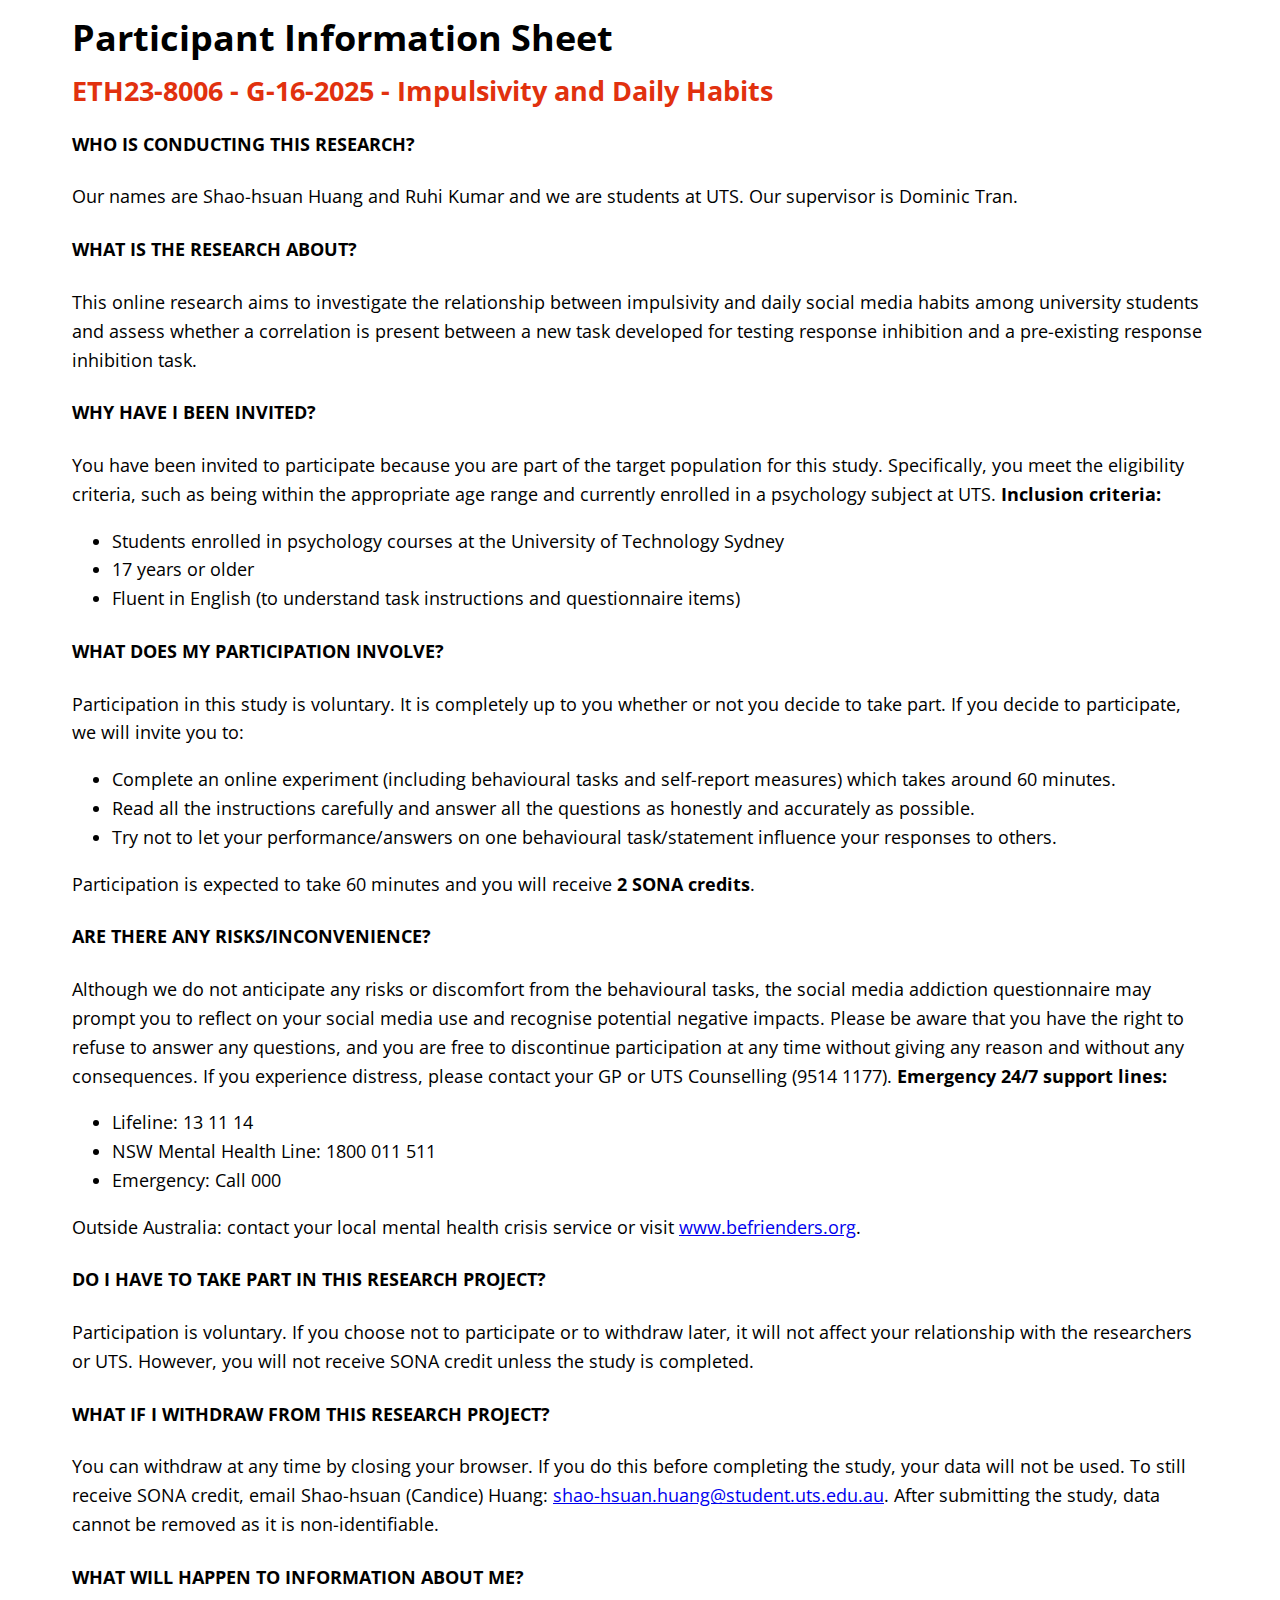
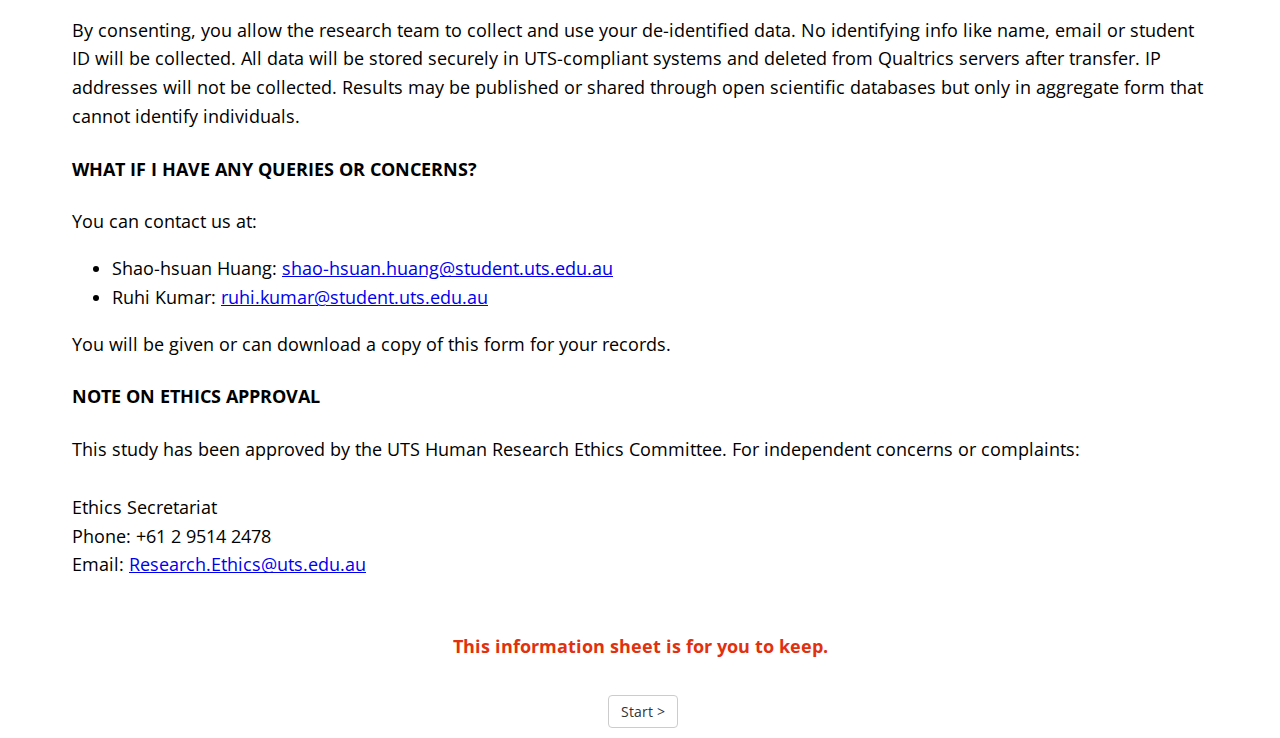
<file: index.html>
<!DOCTYPE html>
<html>

<head>
  <title>Task</title>
  <script src="jspsych-6-2/jspsych.js"></script>
  <script src="jspsych-6-2/plugins/jspsych-html-keyboard-response.js"></script>
  <script src="jspsych-6-2/plugins/jspsych-instructions.js"></script>
  <script src="jspsych-6-2/plugins/jspsych-survey-text.js"></script>
  <script src="jspsych-6-2/plugins/jspsych-survey-multi-choice.js"></script>
  <script src="jspsych-6-2/plugins/jspsych-call-function.js"></script> 
  <script src="jspsych-6-2/plugins/jspsych-fullscreen.js"></script>
  <script src="scripts/participant_info.js"></script>
  <link href="jspsych-6-2/css/jspsych.css" rel="stylesheet" type="text/css" />
</head>

<body></body>

<script>

  const timeline = [];

//set DataPipe
const DataPipe_ID = "ud5iLnD5akM1" // The DataPipe ID for where the data should be stored

// Parse URL parameters
const urlParams = new URLSearchParams(window.location.search);

// Try to get SONA participant ID (example keys)
const sonaParticipantID = urlParams.get('participant_id') || urlParams.get('id');

// Try to get Prolific IDs
const prolificPID = urlParams.get('PROLIFIC_PID');

// Decide which ID to use (priority: Prolific PID, then SONA)
const participantID = prolificPID || sonaParticipantID || jsPsych.randomization.randomID(10); ;
const filename = `${participantID}.csv`;


/* const save_data = {
    type: 'pipe',
    action: "save",
    experiment_id: DataPipe_ID,
    filename: filename,
    data_string: ()=>jsPsych.data.get().csv()
  }; */
            

const enter_fullscreen = {
 type: 'fullscreen',
 fullscreen_mode: true,
 message: '<p>The experiment will switch to fullscreen mode when you push the button below. </p>',
 button_label: 'Next'
};


  // Parameters
  var experimentname = "DRL_E1";

  const square_colours = [
    { hex: '#0072b2', name: 'blue' },
    { hex: '#e69f00', name: 'orange' },
    { hex: '#009E73', name: 'green' }
  ];
  const shuffle_colors = jsPsych.randomization.shuffle(square_colours);

  const DRL_times = ['5', '10', '30']

  jsPsych.data.addProperties({
    experiment_name: experimentname,
    participant_id: participantID,
    prolific_pid: prolificPID,
    sona_participant_id: sonaParticipantID
  });

  // Demographics
  var demo_1 = {
    type: 'survey-text',
    questions: [
      { prompt: "How old are you?", name: 'Age', required: true }
    ]
  };

  var demo_2 = {
    type: 'survey-multi-choice',
    questions: [
      {
        prompt: "Sex:",
        name: 'Sex',
        options: ["Male", "Female", "Prefer not to say"],
        required: true
      }
    ]
  };

  // Instructions
  var instructions = {
    type: 'instructions',
    pages: [
      '<p>In this task, your goal is to earn as many points as possible by pressing the spacebar when you see coloured squares. </p>',
      '<p>On each trial, the colour of the square tells you how long to wait before pressing the spacebar.</p>' +
      `<p><div style="display:inline-block; width:20px; height:20px; background-color:${shuffle_colors[0].hex};  margin-right:8px;"></div> = wait ${DRL_times[0]} seconds to press</p>` +
      `<p><div style="display:inline-block; width:20px; height:20px; background-color:${shuffle_colors[1].hex};  margin-right:8px;"></div>  = wait ${DRL_times[1]} seconds to press</p>` +
      `<p><div style="display:inline-block; width:20px; height:20px; background-color:${shuffle_colors[2].hex};  margin-right:8px;"></div>  = wait ${DRL_times[2]} seconds to press</p>` +
      `<p>You must press the spacebar <strong>after the wait</strong> but <strong>within a short period of that time to earn points</strong>. If you wait too long, the trial will time out and you will earn no points. </p>`,
      '<p>Please do not use a timer or a clock to guide your responses, you must judge the timing of your responses on your own. </p>'
    ],
    show_clickable_nav: true
  };

  // Practice Instructions
  var practice_instructions = {
    type: 'instructions',
    pages: [
    `<p>Start with a couple of practice trials.</p>
     <p>There will be one ${DRL_times[0]} second trial, and one ${DRL_times[1]} second trial.</p>`
  ],
    show_clickable_nav: true
  };

    // Start Instructions
  var start_instructions = {
    type: 'instructions',
    pages: [
      '<p> Now time for the real thing. There will be four blocks of about 5 minutes each, with a short break between blocks. </p>',
      '<p>Remember the following for pressing the spacebar: </p>' +
      `<p><div style="display:inline-block; width:20px; height:20px; border-radius: 3px; background-color:${shuffle_colors[0].hex};  margin-right:8px;"></div> = wait ${DRL_times[0]} seconds to press</p>` +
      `<p><div style="display:inline-block; width:20px; height:20px; border-radius: 3px; background-color:${shuffle_colors[1].hex};  margin-right:8px;"></div>  = wait ${DRL_times[1]} seconds to press</p>` +
      `<p><div style="display:inline-block; width:20px; height:20px; border-radius: 3px; background-color:${shuffle_colors[2].hex};  margin-right:8px;"></div>  = wait ${DRL_times[2]} seconds to press</p>` +
      `<p>Click next when you're ready to start. </p>`
    ],
    show_clickable_nav: true
  };

  const trial_conditions = [
    { color: shuffle_colors[0].hex, duration: 5000, response_window: 1500, points: 10, trial_type: "DRL5" },
    { color: shuffle_colors[1].hex, duration: 10000, response_window: 3000, points: 20, trial_type: "DRL10" },
    { color: shuffle_colors[2].hex, duration: 30000, response_window: 9000, points: 60, trial_type: "DRL30" }
  ];


  const stimulus_trial = {
  type: 'html-keyboard-response',
  stimulus: function () {
    const color = jsPsych.timelineVariable('color', true);
    const duration_ms = jsPsych.timelineVariable('duration', true);
    const seconds = duration_ms / 1000;

    return `
      <div style="height:400px; display:flex; align-items:center; justify-content:center;">
        <div style="
          width: 100px;
          height: 100px;
          background-color: ${color};
          color: white;
          display: flex;
          align-items: center;
          justify-content: center;
          font-size: 28px;
          font-weight: bold;
          border-radius: 3px;
        ">
          ${seconds}s
        </div>
      </div>
    `;
  },
  choices: [' '],
  trial_duration: function () {
    const duration = jsPsych.timelineVariable('duration', true);
    const response_window = jsPsych.timelineVariable('response_window', true);
    return duration + response_window;
  },
    on_finish: function (data) {
      const trial_type = jsPsych.timelineVariable('type', true);
      const color = jsPsych.timelineVariable('color', true);
      const duration = jsPsych.timelineVariable('duration', true);
      const response_window = jsPsych.timelineVariable('response_window', true);
      const points = jsPsych.timelineVariable('points', true);

      const rt = data.rt;
      const wait_min = duration;
      const wait_max = duration + response_window;

      if (rt === null) {
        data.feedback = "Too late!";
        data.points_awarded = 0;
      } else if (rt < wait_min) {
        data.feedback = "Too early!";
        data.points_awarded = 0;
      } else if (rt >= wait_min && rt <= wait_max) {
        data.feedback = `+${points} points`;
        data.points_awarded = points;
      } else {
        data.feedback = "Too late!";
        data.points_awarded = 0;
      }

      data.trial_type = trial_type;
      data.color = color;
      data.duration = duration;
      data.response_window = response_window;

    }
  };


  
const feedback_trial = {
 type: 'html-keyboard-response',
 stimulus: function () {
 const last = jsPsych.data.get().last(1).values()[0];
 const total = jsPsych.data.get().select('points_awarded').sum();

 // Determine background color based on feedback
 let bgColor = '#D3D3D3'; // default grey
 if (last.feedback === "Too early!" || last.feedback === "Too late!") {
 bgColor = '#FF4C4C'; // red for early or late response
 }

 return `
 <div style="height:200px; display:flex; align-items:center; justify-content:center; position:relative;">
 <div style="width:100px; height:100px; border-radius: 3px; background-color:${bgColor}; display:flex; align-items:center; justify-content:center; font-size:18px; position:absolute;">
 <strong>${last.feedback}</strong>
 </div>
 <p style="text-align:center; font-size:16px; margin-top:200px;">
 Total Points: ${total}
 </p>
 </div>
 `;
 },
 choices: "NO_KEYS",
 trial_duration: 2000
};



  const ITI = {
    type: 'html-keyboard-response',
    stimulus: '',
    choices: "NO_KEYS",
    trial_duration: 500
  };

  // Create a block of trials containing 5 DRL5 trials, 5 DRL10 trials, and 1 DRL30 at the end.
  function createBlock(block_number) {
    // Create 5 DRL5 trials and 5 DRL20 trials
    let block_trials = [
      ...Array(5).fill(trial_conditions[0]), // 
      ...Array(5).fill(trial_conditions[1]), // 
    ];

    // Randomize the order of the DRL5 and DRL10 trials
    block_trials = jsPsych.randomization.shuffle(block_trials);

    // Add the DRL40 trial at the end
    block_trials.push(trial_conditions[2]);

    // Return the block as a timeline for jsPsych
    return {
      timeline: [stimulus_trial, feedback_trial, ITI],
      timeline_variables: block_trials,
      randomize_order: false, // keep this false so DRL40 is at the end
      data: { block: block_number }
    };
  }

  // Create 8 blocks
  const block1 = createBlock(1);
  const block2 = createBlock(2);
  const block3 = createBlock(3);
  const block4 = createBlock(4);
  const block5 = createBlock(5);
  const block6 = createBlock(6);
  const block7 = createBlock(7);
  const block8 = createBlock(8);

  // Create a practice block
  function createPractice() {
    // One short and one medium trial
    let practice_trials = [
      ...Array(1).fill(trial_conditions[0]), //  DRL5 trial
      ...Array(1).fill(trial_conditions[1]), //  DRL10 trial
    ];

    // Return the block as a timeline for jsPsych
    return {
      timeline: [stimulus_trial, feedback_trial, ITI],
      timeline_variables: practice_trials,
      randomize_order: false, // keep this false so DRL30 is at the end
      data: { block: "practice" }
    };
  }
  
  const practice_block = createPractice();


const reset_points = {
 type: 'call-function',
 func: function() {
 const all_data = jsPsych.data.get().values();
 const filtered_data = all_data.filter(trial => trial.block !== 'practice');
 jsPsych.data.reset(); // Clear all data
 jsPsych.data.write(filtered_data); // Write back only non-practice data
 }
};


// Create break screen with 
let countdownTime = 20; // seconds

let break_screen = {
  type: 'html-keyboard-response',
  stimulus: function() {
    return `<div id="instruction-text">
              <p>Have a short break.</p>

              <p>Continuing in <span id="countdown">${countdownTime}</span> seconds...</p>
            </div>`;
  },
  choices: jsPsych.NO_KEYS, // disable user input
  trial_duration: countdownTime * 1000, // auto-advance after 30s
  on_load: function() {
    let timeLeft = countdownTime;
    let countdownElem = document.getElementById('countdown');
    
    let interval = setInterval(() => {
      timeLeft--;
      if (timeLeft <= 0) {
        clearInterval(interval);
        countdownElem.textContent = '0';
      } else {
        countdownElem.textContent = timeLeft;
      }
    }, 1000);
  }
};


const final_score_screen = {
  type: 'html-keyboard-response',
  stimulus: function () {
    const total = jsPsych.data.get().select('points_awarded').sum();
    return `
      <div style="text-align:center; font-size:24px; padding:40px;">
        <p>Thank you for completing the task!</p>
        <p><strong>You earned a total of ${total} points.</strong></p>
        <p>Press any key to move on to the next task.</p>
      </div>
    `;
  }
};

var delayTrial = {
  type: 'html-keyboard-response',
  stimulus: '<p>Uploading your data...</p><p id="countdown">10</p>',
  choices: jsPsych.NO_KEYS,
  trial_duration: 10000,
  on_start: function(trial) {
    trial.stimulus = '<p>Uploading your data...</p><p id="countdown">10</p>';
  },
  on_load: function() {
    var timeLeft = 10;
    var countdownEl = document.getElementById('countdown');
    var countdownInterval = setInterval(function() {
      timeLeft -= 1;
      if (timeLeft <= 0) {
        clearInterval(countdownInterval);
      } else {
        countdownEl.textContent = timeLeft;
      }
    }, 1000);
  }
};

  // Add everything to the timeline
  timeline.push(
    participant_info,
    demo_1, demo_2, 
    enter_fullscreen,
    instructions, 
    practice_instructions, practice_block, reset_points,
    start_instructions, 
    block1, block2, break_screen, 
    block3, block4, break_screen, 
    block5, block6, break_screen, 
    block7, block8,
    final_score_screen,
    delayTrial);

 // jsPsych.init({
 //   timeline: timeline
 // });


  // ONLY FOR LOCAL RUNNING
//   jsPsych.init({
//   timeline: timeline,
//   on_finish: function() {
//     const csv = jsPsych.data.get().csv();
//     const blob = new Blob([csv], { type: 'text/csv' });
//     const url = URL.createObjectURL(blob);
    
//     const a = document.createElement('a');
//     a.href = url;
//     a.download = 'experiment_data.csv';
//     a.click();
//   }
// });


/* jsPsych.init({
  timeline: timeline,
  on_finish: function() {
    if (window.location.protocol === 'file:') {
      // Running locally - manual button
      document.body.innerHTML = `
        <div style="display: flex; flex-direction: column; align-items: center; justify-content: center; height: 100vh; font-family: sans-serif; text-align: center;">
          <p style="font-size: 1.5em; margin-bottom: 1em;">Thanks for finishing part 1!</p>
          <button id="goToPart2" style="padding: 0.75em 1.5em; font-size: 1em; border: none; border-radius: 5px; background-color: #4CAF50; color: white; cursor: pointer;">
            Start Part 2
          </button>
        </div>
      `;
      document.getElementById('goToPart2').addEventListener('click', function() {
        window.location.href = `SST/experiment-50only.html?participantID=${participantID}`;
;
      });
    } else {
      // Running on server - auto redirect
      window.location.href = `SST/experiment-50only.html?participantID=${participantID}`;
;
    }
  }
}); */




jsPsych.init({
 timeline: timeline,
 on_finish: function() {
 // Convert jsPsych data to CSV string
 const dataAsString = jsPsych.data.get().csv();
 const filename = `participant_${participantID}_${Date.now()}.csv`;

 // Send data to jsPsych Pipe
 fetch("https://pipe.jspsych.org/api/data/", {
 method: "POST",
 headers: {
 "Content-Type": "application/json",
 Accept: "*/*",
 },
 body: JSON.stringify({
 experimentID: "ud5iLnD5akM1",
 filename: filename,
 data: dataAsString,
 }),
 })
 .then(response => {
 if (!response.ok) {
 throw new Error("Network response was not ok");
 }
 return response.json();
 })
 .then(() => {
 // After successful data upload
 if (window.location.protocol === 'file:') {
 // Running locally - manual button
 document.body.innerHTML = `
 <div style="display: flex; flex-direction: column; align-items: center; justify-content: center; height: 100vh; font-family: sans-serif; text-align: center;">
 <p style="font-size: 1.5em; margin-bottom: 1em;">Thanks for finishing part 1!</p>
 <button id="goToPart2" style="padding: 0.75em 1.5em; font-size: 1em; border: none; border-radius: 5px; background-color: #4CAF50; color: white; cursor: pointer;">
 Start Part 2
 </button>
 </div>
 `;
 document.getElementById('goToPart2').addEventListener('click', function() {
 window.location.href = `SST/experiment-50only.html?participantID=${participantID}`;
 });
 } else {
 // Running on server - auto redirect
 document.body.innerHTML = `
 <div style="display: flex; flex-direction: column; align-items: center; justify-content: center; height: 100vh; font-family: sans-serif; text-align: center;">
 <p style="font-size: 1.5em; margin-bottom: 1em;">You have finished Part 1! Please wait while you are redirected to Part 2.</p>
 </div>
 `;
 window.location.href = `SST/experiment-50only.html?participantID=${participantID}`;
 }
 })
 .catch(error => {
 console.error("Data upload failed:", error);
 alert("There was an error saving your data. Please contact the researcher.");
 });
 }
});


</script>

</html>
</file>
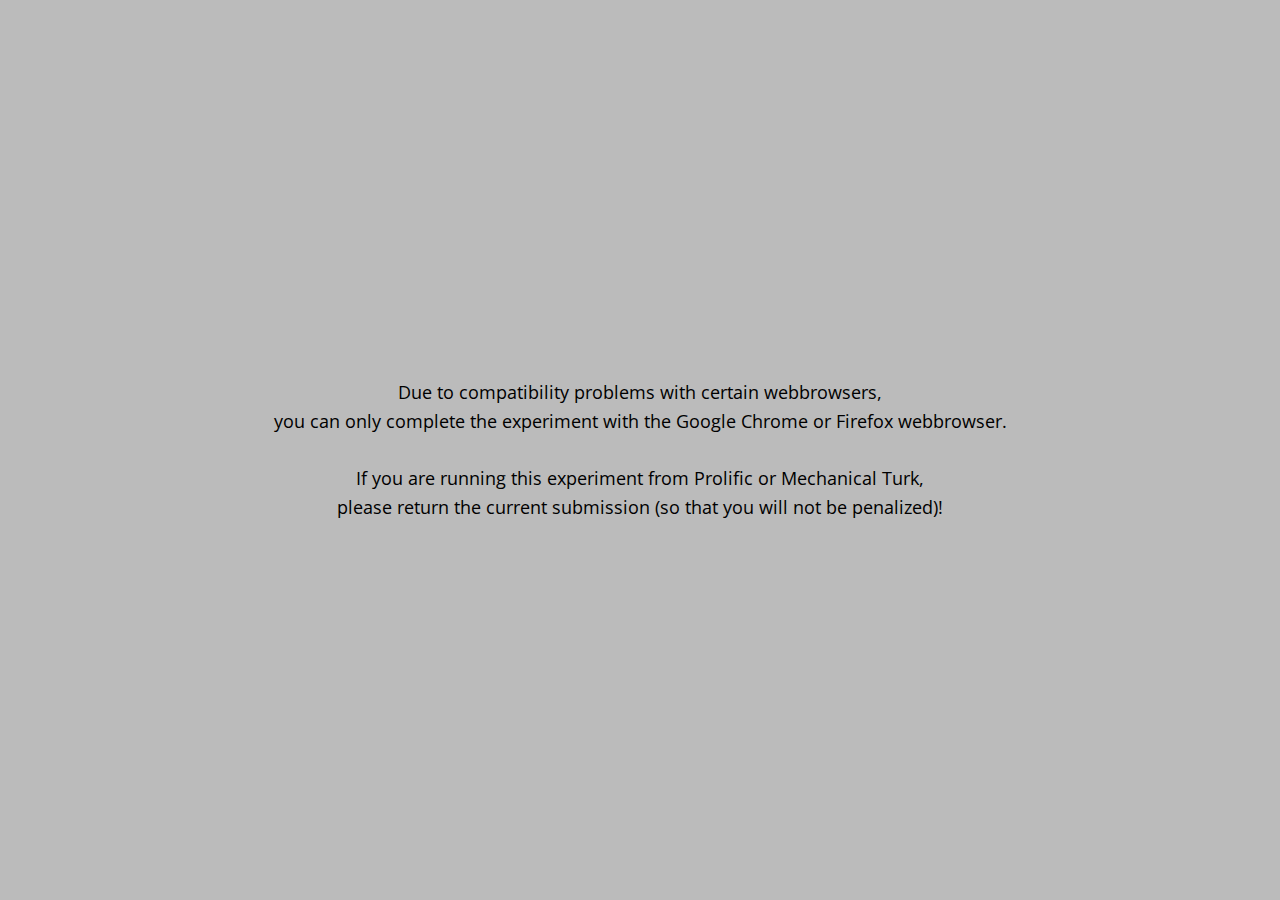
<file: SST/html/not_supported.html>
<!DOCTYPE html>
<html>

<head>
  <!-- import the jsPsych core library, specific plugins, jquery and some other scripts-->
  <title>Browser Not Supported</title> <!-- defines a title in the browser tab -->
  <script src="../js/jspsych-6.0.5/jspsych.js"></script> <!-- jsPsych core library -->
  <script src="../js/jspsych-6.0.5/plugins/jspsych-html-keyboard-response.js"></script>
  <link href="../js/jspsych-6.0.5/css/jspsych.css" rel="stylesheet" type="text/css">
  </link> <!-- standard jsPsych css stylesheet -->
</head>

<body></body>
<script>
  var timeline = [];

  var not_supported_message = "Due to compatibility problems with certain webbrowsers, <br> " +
    "you can only complete the experiment with the Google Chrome or Firefox webbrowser. <br> <br>" +
    "If you are running this experiment from Prolific or Mechanical Turk, <br>" +
    "please return the current submission (so that you will not be penalized)!"

  var not_supported_event = {
    type: 'html-keyboard-response',
    stimulus: not_supported_message,
    choices: jsPsych.NO_KEYS,
  };
  timeline.push(not_supported_event);

  jsPsych.init({
    timeline: timeline,
  })
</script>

</html>
</file>
<file: jspsych-6-2/css/jspsych.css>
/*
 * CSS for jsPsych experiments.
 *
 * This stylesheet provides minimal styling to make jsPsych
 * experiments look polished without any additional styles.
 */

 @import url(https://fonts.googleapis.com/css?family=Open+Sans:400italic,700italic,400,700);

/* Container holding jsPsych content */

 .jspsych-display-element {
   display: flex;
   flex-direction: column;
   overflow-y: auto;
 }

 .jspsych-display-element:focus {
   outline: none;
 }

 .jspsych-content-wrapper {
   display: flex;
   margin: auto;
   flex: 1 1 100%;
   width: 100%;
 }

 .jspsych-content {
   max-width: 95%; /* this is mainly an IE 10-11 fix */
   text-align: center;
   margin: auto; /* this is for overflowing content */
 }

 .jspsych-top {
   align-items: flex-start;
 }

 .jspsych-middle {
   align-items: center;
 }

/* fonts and type */

.jspsych-display-element {
  font-family: 'Open Sans', 'Arial', sans-serif;
  font-size: 18px;
  line-height: 1.6em;
}

/* Form elements like input fields and buttons */

.jspsych-display-element input[type="text"] {
  font-family: 'Open Sans', 'Arial', sans-serif;
  font-size: 14px;
}

/* borrowing Bootstrap style for btn elements, but combining styles a bit */
.jspsych-btn {
  display: inline-block;
  padding: 6px 12px;
  margin: 0px;
  font-size: 14px;
  font-weight: 400;
  font-family: 'Open Sans', 'Arial', sans-serif;
  cursor: pointer;
  line-height: 1.4;
  text-align: center;
  white-space: nowrap;
  vertical-align: middle;
  background-image: none;
  border: 1px solid transparent;
  border-radius: 4px;
  color: #333;
  background-color: #fff;
  border-color: #ccc;
}

.jspsych-btn:hover {
  background-color: #ddd;
  border-color: #aaa;
}

.jspsych-btn:disabled {
  background-color: #eee;
  color: #aaa;
  border-color: #ccc;
  cursor: not-allowed;
}

/* jsPsych progress bar */

#jspsych-progressbar-container {
  color: #555;
  border-bottom: 1px solid #dedede;
  background-color: #f9f9f9;
  margin-bottom: 1em;
  text-align: center;
  padding: 8px 0px;
  width: 100%;
  line-height: 1em;
}
#jspsych-progressbar-container span {
  font-size: 14px;
  padding-right: 14px;
}
#jspsych-progressbar-outer {
  background-color: #eee;
  width: 50%;
  margin: auto;
  height: 14px;
  display: inline-block;
  vertical-align: middle;
  box-shadow: inset 0 1px 2px rgba(0,0,0,0.1);
}
#jspsych-progressbar-inner {
  background-color: #aaa;
  width: 0%;
  height: 100%;
}

/* Control appearance of jsPsych.data.displayData() */
#jspsych-data-display {
  text-align: left;
}
</file>
<file: SST/js/jspsych-6.0.5/css/jspsych.css>
/*
 * CSS for jsPsych experiments.
 *
 * This stylesheet provides minimal styling to make jsPsych
 * experiments look polished without any additional styles.
 */

 @import url(https://fonts.googleapis.com/css?family=Open+Sans:400italic,700italic,400,700);

/* Container holding jsPsych content */

 .jspsych-display-element {
   display: flex;
   flex-direction: column;
   overflow-y: auto;
   background-color: rgb(187, 187, 187);
 }

 .jspsych-display-element:focus {
   outline: none;
 }

 .jspsych-content-wrapper {
   display: flex;
   margin: auto;
   flex: 1 1 100%;
   width: 100%;
 }

 .jspsych-content {
   max-width: 95%; /* this is mainly an IE 10-11 fix */
   text-align: center;
   margin: auto; /* this is for overflowing content */
 }

 .jspsych-top {
   align-items: flex-start;
 }

 .jspsych-middle {
   align-items: center;
 }

/* fonts and type */

.jspsych-display-element {
  font-family: 'Open Sans', 'Arial', sans-serif;
  font-size: 18px;
  line-height: 1.6em;
}

/* Form elements like input fields and buttons */

.jspsych-display-element input[type="text"] {
  font-family: 'Open Sans', 'Arial', sans-serif;
  font-size: 14px;
}

/* borrowing Bootstrap style for btn elements, but combining styles a bit */
.jspsych-btn {
  display: inline-block;
  padding: 6px 12px;
  margin: 0px;
  font-size: 14px;
  font-weight: 400;
  font-family: 'Open Sans', 'Arial', sans-serif;
  cursor: pointer;
  line-height: 1.4;
  text-align: center;
  white-space: nowrap;
  vertical-align: middle;
  background-image: none;
  border: 1px solid transparent;
  border-radius: 4px;
  color: #333;
  background-color: #fff;
  border-color: #ccc;
}

.jspsych-btn:hover {
  background-color: #ddd;
  border-color: #aaa;
}

.jspsych-btn:disabled {
  background-color: #eee;
  color: #aaa;
  border-color: #ccc;
  cursor: not-allowed;
}

/* jsPsych progress bar */

#jspsych-progressbar-container {
  color: #555;
  border-bottom: 1px solid #dedede;
  background-color: #f9f9f9;
  margin-bottom: 1em;
  text-align: center;
  padding: 8px 0px;
  width: 100%;
  line-height: 1em;
}
#jspsych-progressbar-container span {
  font-size: 14px;
  padding-right: 14px;
}
#jspsych-progressbar-outer {
  background-color: #eee;
  width: 50%;
  margin: auto;
  height: 14px;
  display: inline-block;
  vertical-align: middle;
  box-shadow: inset 0 1px 2px rgba(0,0,0,0.1);
}
#jspsych-progressbar-inner {
  background-color: #aaa;
  width: 0%;
  height: 100%;
}

/* Control appearance of jsPsych.data.displayData() */
#jspsych-data-display {
  text-align: left;
}
</file>
